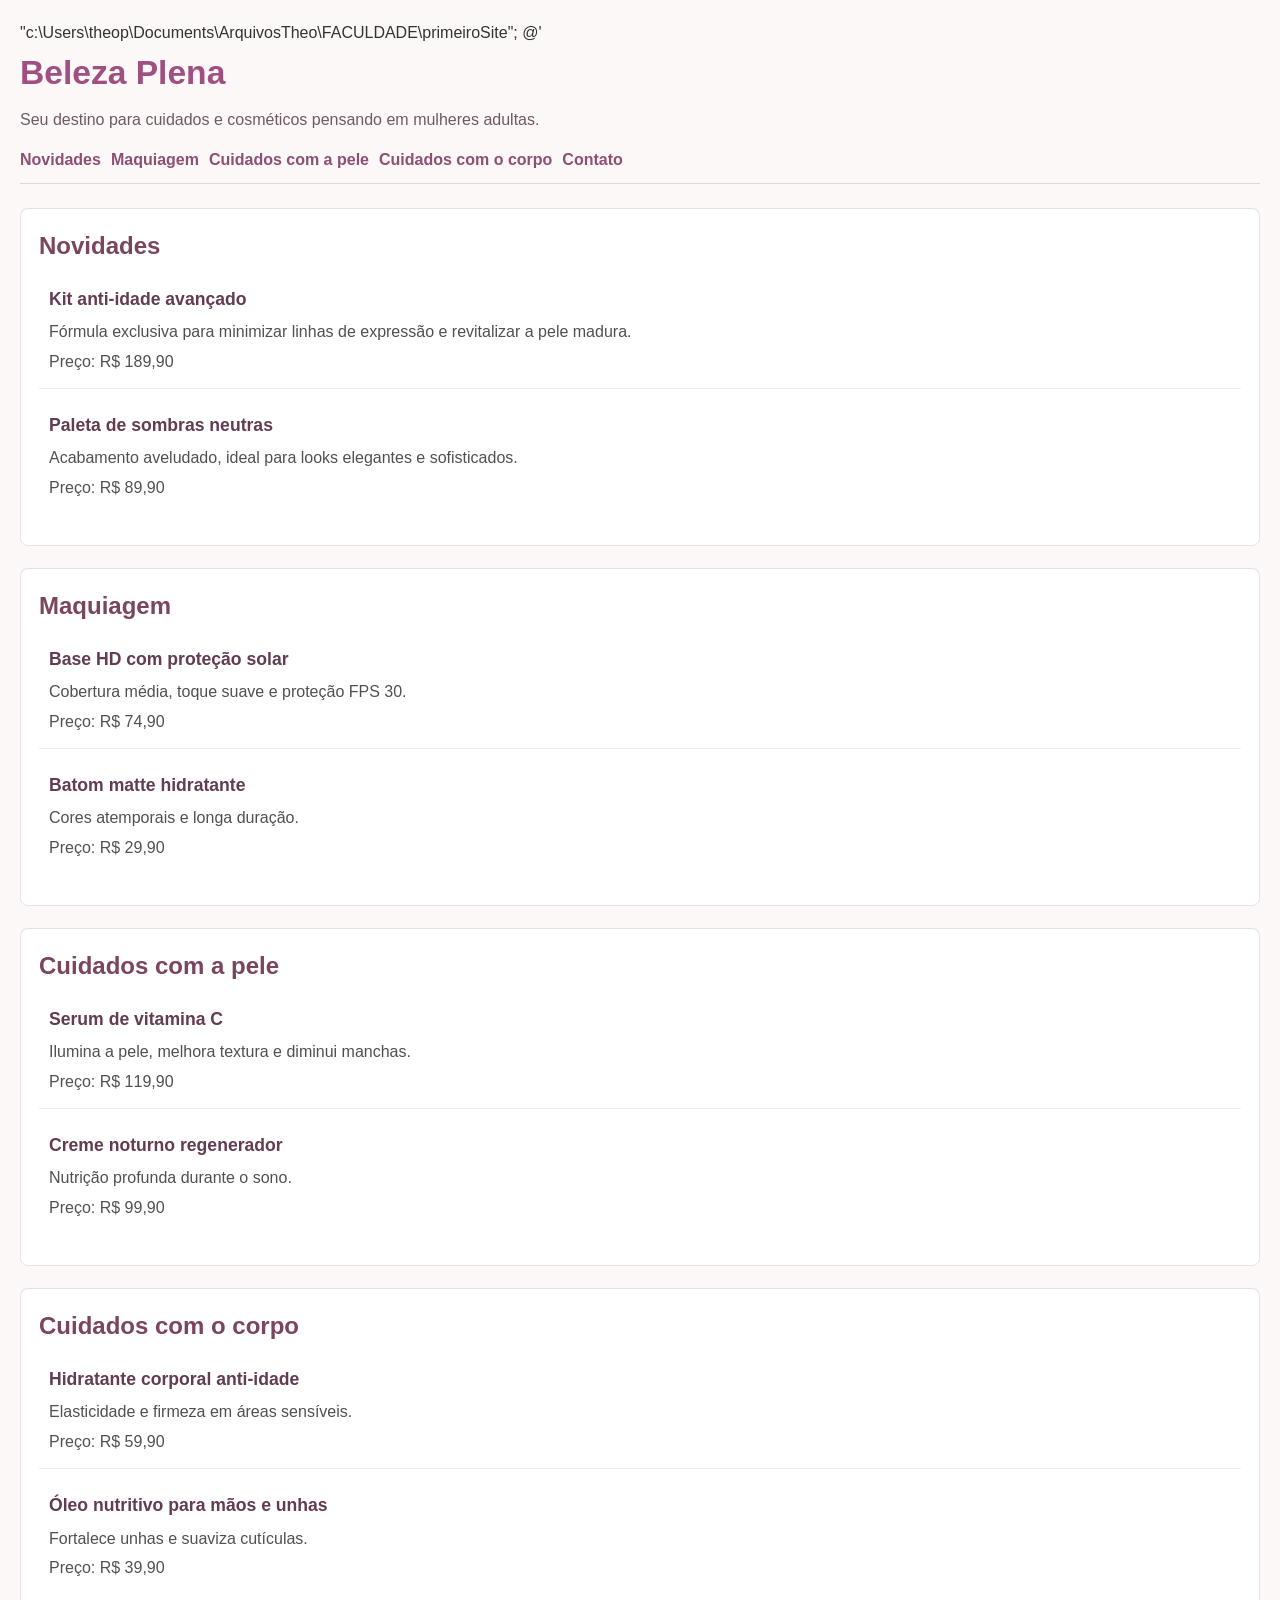
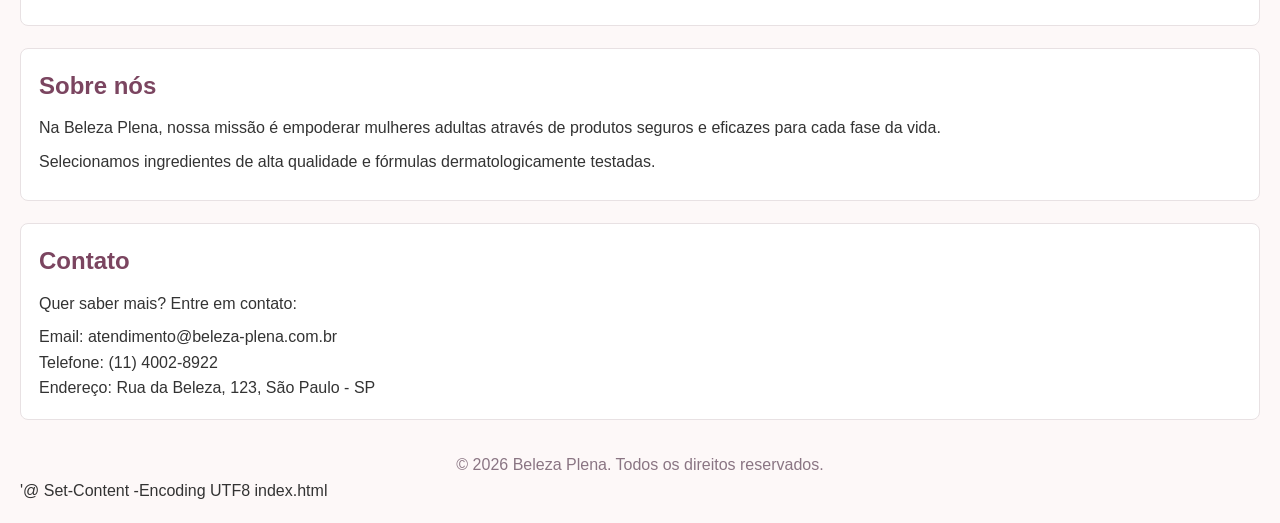
<file: projetos-frontend-alura/primeiroSite/index.html>
"c:\Users\theop\Documents\ArquivosTheo\FACULDADE\primeiroSite"; @'
<!DOCTYPE html>
<html lang="pt-BR">
  <head>
    <meta charset="UTF-8">
    <meta name="viewport" content="width=device-width, initial-scale=1.0">
    <title>Beleza Plena - Produtos de Beleza para Mulheres Adultas</title>
    <link rel="stylesheet" href="style.css">
  </head>
  <body>
    <header>
      <h1>Beleza Plena</h1>
      <p>Seu destino para cuidados e cosméticos pensando em mulheres adultas.</p>
      <nav>
        <ul>
          <li><a href="#novidades">Novidades</a></li>
          <li><a href="#maquiagem">Maquiagem</a></li>
          <li><a href="#cuidado-pele">Cuidados com a pele</a></li>
          <li><a href="#cuidado-corpo">Cuidados com o corpo</a></li>
          <li><a href="#contato">Contato</a></li>
        </ul>
      </nav>
    </header>

    <main>
      <section id="novidades">
        <h2>Novidades</h2>
        <article>
          <h3>Kit anti-idade avançado</h3>
          <p>Fórmula exclusiva para minimizar linhas de expressão e revitalizar a pele madura.</p>
          <p>Preço: R$ 189,90</p>
        </article>
        <article>
          <h3>Paleta de sombras neutras</h3>
          <p>Acabamento aveludado, ideal para looks elegantes e sofisticados.</p>
          <p>Preço: R$ 89,90</p>
        </article>
      </section>

      <section id="maquiagem">
        <h2>Maquiagem</h2>
        <article>
          <h3>Base HD com proteção solar</h3>
          <p>Cobertura média, toque suave e proteção FPS 30.</p>
          <p>Preço: R$ 74,90</p>
        </article>
        <article>
          <h3>Batom matte hidratante</h3>
          <p>Cores atemporais e longa duração.</p>
          <p>Preço: R$ 29,90</p>
        </article>
      </section>

      <section id="cuidado-pele">
        <h2>Cuidados com a pele</h2>
        <article>
          <h3>Serum de vitamina C</h3>
          <p>Ilumina a pele, melhora textura e diminui manchas.</p>
          <p>Preço: R$ 119,90</p>
        </article>
        <article>
          <h3>Creme noturno regenerador</h3>
          <p>Nutrição profunda durante o sono.</p>
          <p>Preço: R$ 99,90</p>
        </article>
      </section>

      <section id="cuidado-corpo">
        <h2>Cuidados com o corpo</h2>
        <article>
          <h3>Hidratante corporal anti-idade</h3>
          <p>Elasticidade e firmeza em áreas sensíveis.</p>
          <p>Preço: R$ 59,90</p>
        </article>
        <article>
          <h3>Óleo nutritivo para mãos e unhas</h3>
          <p>Fortalece unhas e suaviza cutículas.</p>
          <p>Preço: R$ 39,90</p>
        </article>
      </section>

      <section id="sobre">
        <h2>Sobre nós</h2>
        <p>Na Beleza Plena, nossa missão é empoderar mulheres adultas através de produtos seguros e eficazes para cada fase da vida.</p>
        <p>Selecionamos ingredientes de alta qualidade e fórmulas dermatologicamente testadas.</p>
      </section>

      <section id="contato">
        <h2>Contato</h2>
        <p>Quer saber mais? Entre em contato:</p>
        <ul>
          <li>Email: atendimento@beleza-plena.com.br</li>
          <li>Telefone: (11) 4002-8922</li>
          <li>Endereço: Rua da Beleza, 123, São Paulo - SP</li>
        </ul>
      </section>
    </main>

    <footer>
      <p>&copy; 2026 Beleza Plena. Todos os direitos reservados.</p>
    </footer>
  </body>
</html>
'@ Set-Content -Encoding UTF8 index.html
</file>
<file: projetos-frontend-alura/primeiroSite/style.css>
﻿/* style.css - Estilos para Beleza Plena */
* {
  box-sizing: border-box;
  margin: 0;
  padding: 0;
}

body {
  font-family: Arial, Helvetica, sans-serif;
  line-height: 1.6;
  color: #333;
  background-color: #fdf8f8;
  padding: 20px;
}

header {
  margin-bottom: 24px;
  padding-bottom: 10px;
  border-bottom: 1px solid #e0d7d7;
}

header h1 {
  font-size: 2.1rem;
  color: #9f4f80;
  margin-bottom: 8px;
}

header p {
  color: #6d5a64;
  margin-bottom: 14px;
}

nav ul {
  list-style: none;
  display: flex;
  gap: 10px;
}

nav a {
  text-decoration: none;
  color: #8d4f72;
  font-weight: 600;
}

main {
  display: grid;
  gap: 22px;
}

section {
  background-color: #fff;
  border: 1px solid #e8e1e3;
  border-radius: 8px;
  padding: 18px;
}

section h2 {
  font-size: 1.5rem;
  color: #7b4560;
  margin-bottom: 10px;
}

article {
  margin-bottom: 12px;
  padding: 10px;
  border-bottom: 1px solid #f0edef;
}

article:last-child {
  border-bottom: none;
}

article h3 {
  font-size: 1.1rem;
  color: #633b52;
  margin-bottom: 6px;
}

article p {
  color: #515050;
  margin: 4px 0;
}

#sobre p,
#contato p {
  margin-bottom: 8px;
}

#contato ul {
  list-style: none;
  margin-top: 8px;
}

footer {
  margin-top: 32px;
  text-align: center;
  color: #8a7583;
}

@media (max-width: 640px) {
  nav ul {
    flex-direction: column;
    gap: 6px;
  }

  body {
    padding: 12px;
  }
}
</file>
